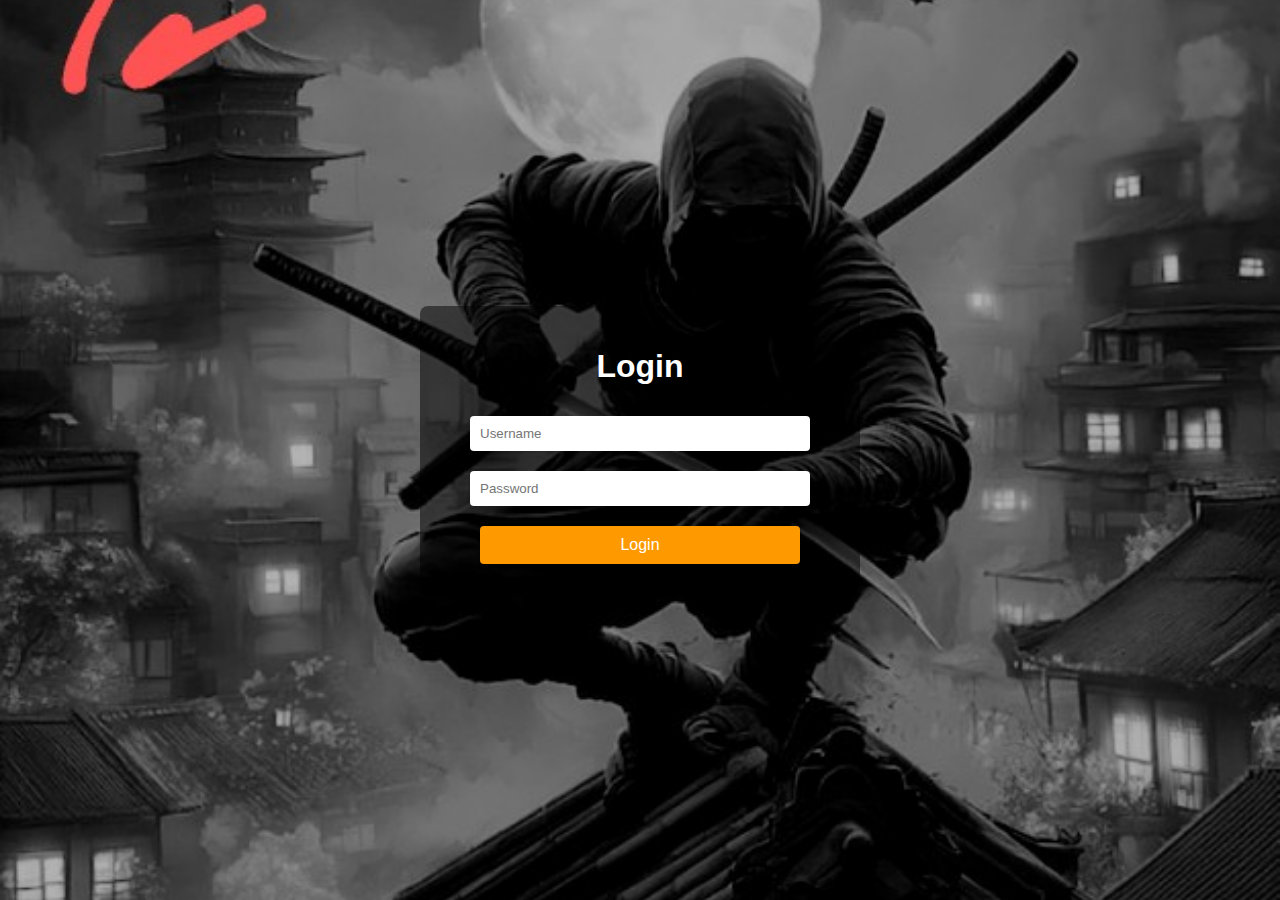
<file: index.html>
<!DOCTYPE html>
<html lang="en">
<head>
    <meta charset="UTF-8">
    <meta name="viewport" content="width=device-width, initial-scale=1.0">
    <link rel="stylesheet" href="styles.css">
    <title>Login Page</title>
    <style>
        body {
            background-image: url('images/Sjd.jpg');
            background-size: cover;
            background-position: center;
            display: flex;
            justify-content: center;
            align-items: center;
            height: 100vh;
            margin: 0;
            color: white;
            font-family: Arial, sans-serif;
        }
        .login-container {
            background-color: rgba(0, 0, 0, 0.5);
            padding: 20px;
            border-radius: 8px;
            width: 90%;
            max-width: 400px;                                                                                                                            text-align: center;
        }
        .login-container input, .login-container button {
            width: 80%;
            margin: 10px 0;
            padding: 10px;
            border: none;
            border-radius: 4px;
        }
        .login-container input {
            background-color: #fff;
        }
        .login-container button {
            background-color: #ff9900;
            color: white;
            font-size: 1em;
            cursor: pointer;
        }
        .error-message {
            display: none; /* Initially hidden */
            color: red;
            font-size: 0.9em;
        }
    </style>
</head>
<body>
    <div class="login-container">
        <h1>Login</h1>
        <form action="welcome.html">
            <input type="text" placeholder="Username" required>
            <input type="password" placeholder="Password" required>
            <button type="submit">Login</button>
            <div class="error-message" id="error-message">Invalid credentials, please try again.</div>
        </form>
    </div>
</body>
</html>
</file>
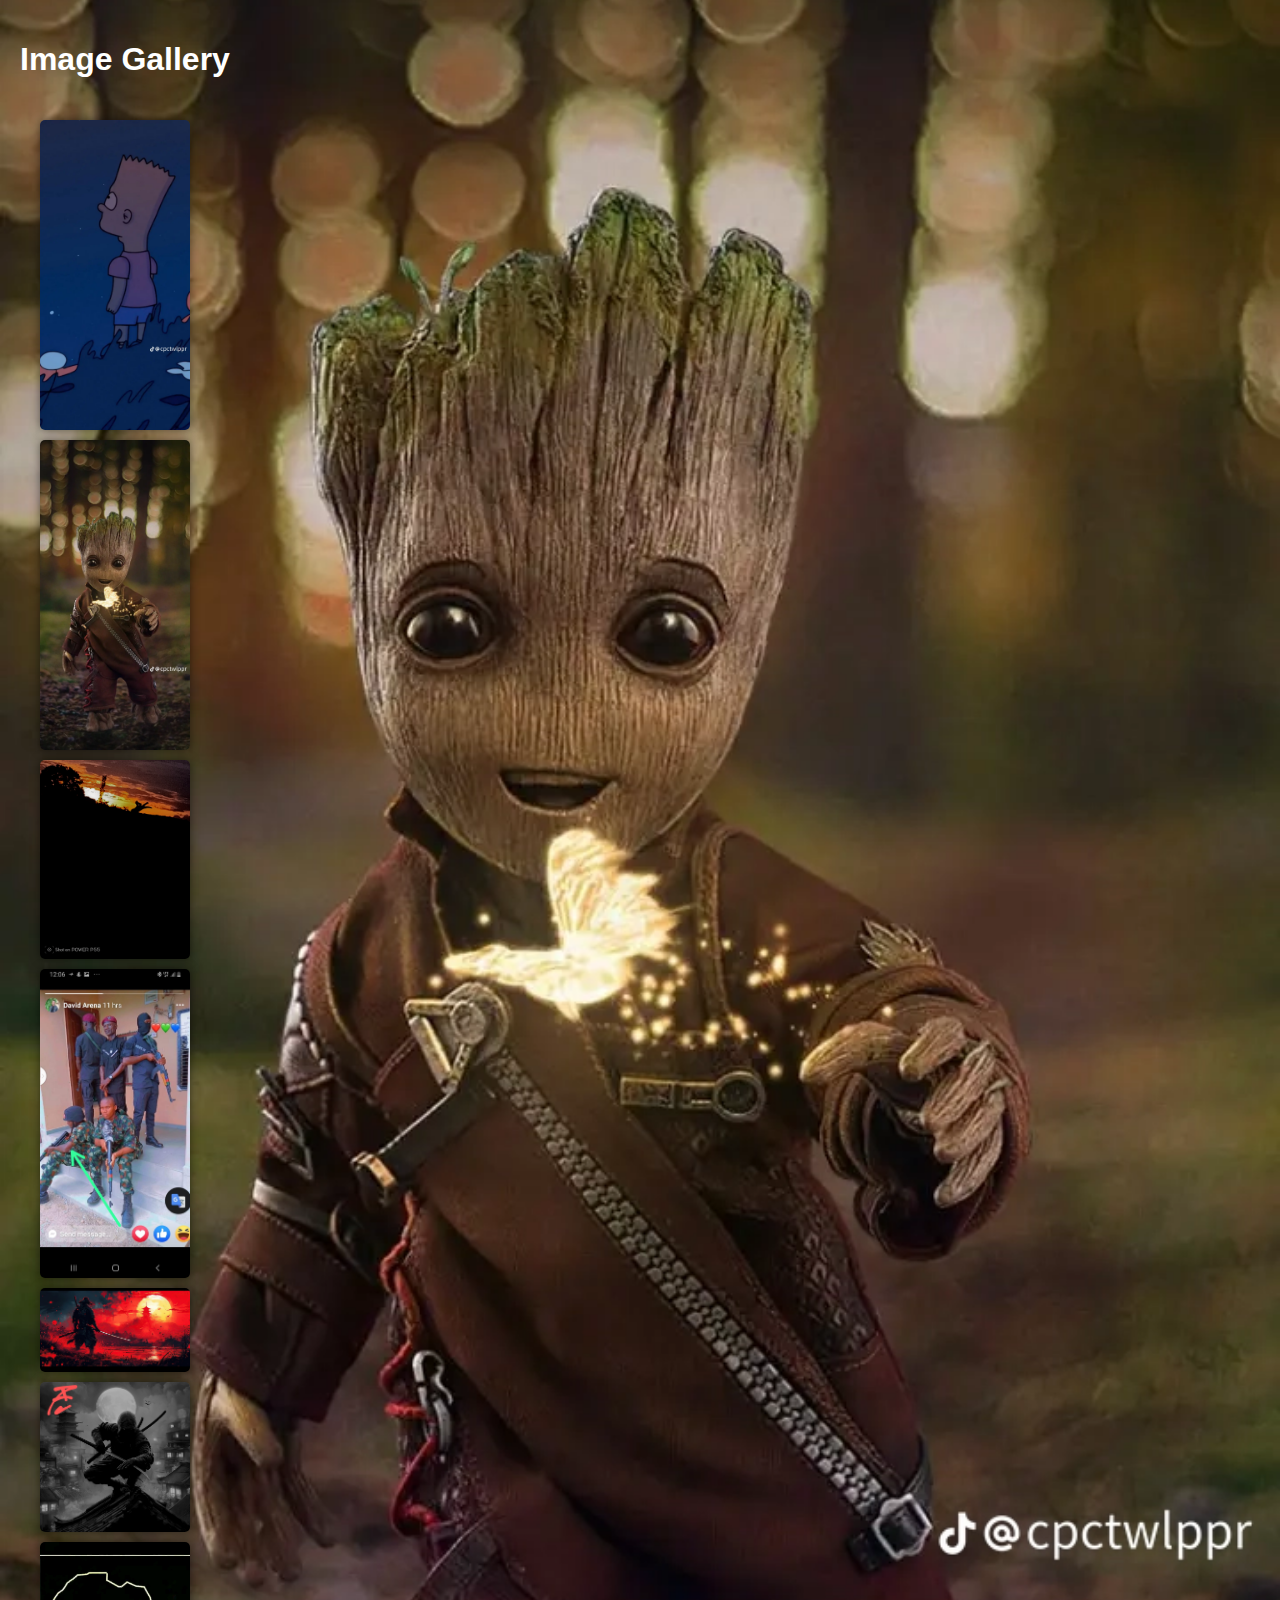
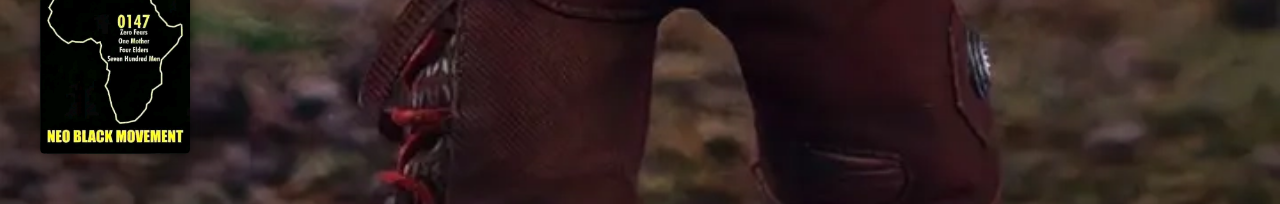
<file: dashboard.html>
<!DOCTYPE html>
<html lang="en">
<head>
    <meta charset="UTF-8">
    <meta name="viewport" content="width=device-width, initial-scale=1.0">
    <title>Dashboard</title>
    <link rel="stylesheet" href="styles.css">
    <style>
        body {
            background-image: url('images/image2.png');
            background-size: cover;
            background-position: center;
            margin: 0;
            font-family: Arial, sans-serif;
            color: white;
            padding: 20px;
        }
        .image-gallery {
            display: flex;
            flex-direction: column; /* Display images in a column */
            align-items: flex-start; /* Align images to the left */
            padding: 20px;
        }
        .image-gallery img {
            width: 150px; /* Uniform size for images */
            height: auto;
            margin-bottom: 10px; /* Space between images */
            border-radius: 5px;
            box-shadow: 0 0 10px rgba(0, 0, 0, 0.5);
        }
    </style>
</head>
<body>
    <h1>Image Gallery</h1>
    <div class="image-gallery">
        <img src="images/image1.png" alt="Image 1">
        <img src="images/image2.png" alt="Image 2">
        <img src="images/image3.jpg" alt="Image 3">
        <img src="images/Master.jpg" alt="Master Image">
        <img src="images/Nja.jpg" alt="Ninja Image">
        <img src="images/Sjd.jpg" alt="Sjd Image">
        <img src="images/NBM.jpg" alt="NBM Image">
        <!-- Add more images as needed -->
    </div>
</body>
</html>
</file>
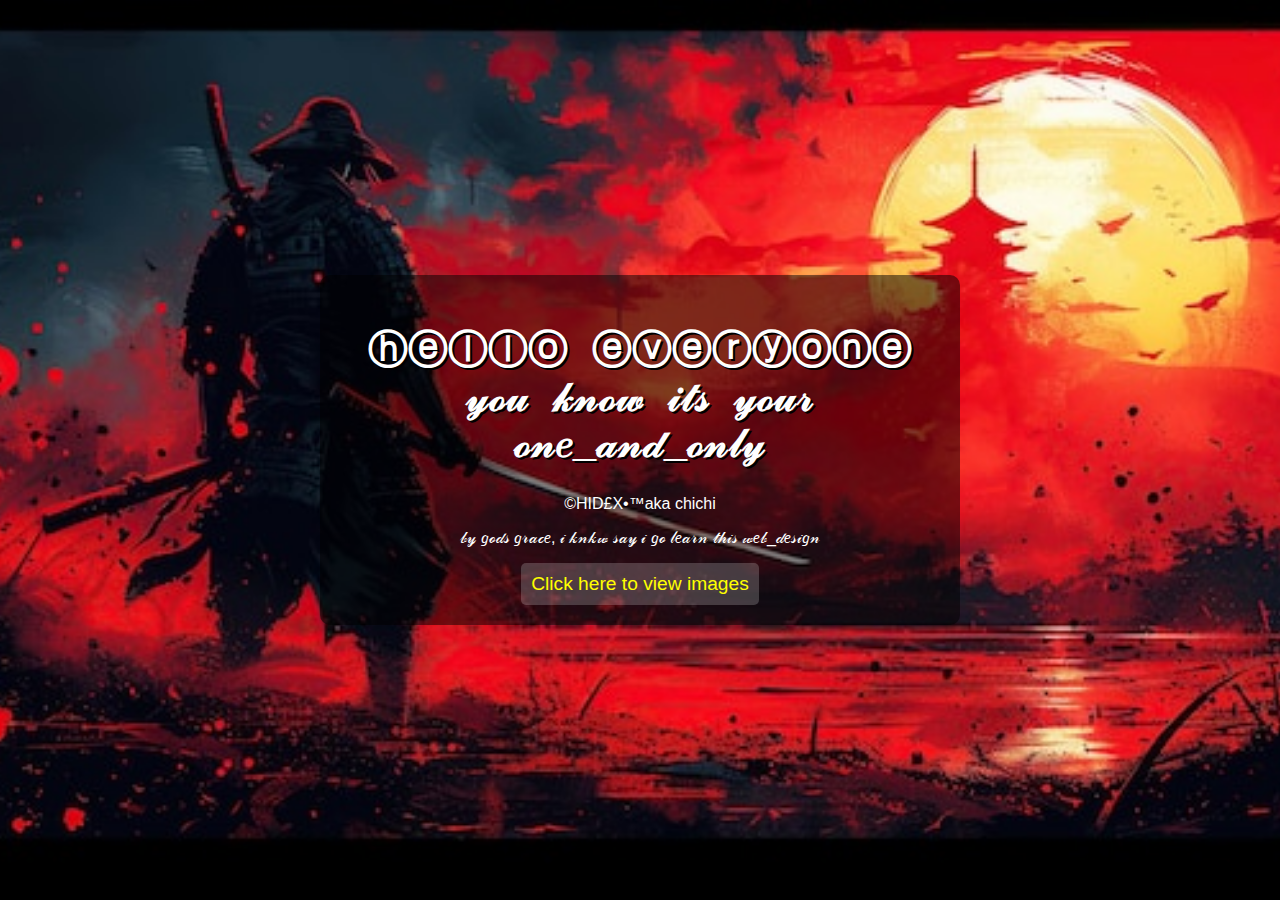
<file: welcome.html>
<!DOCTYPE html>
<html lang="en">
<head>
    <meta charset="UTF-8">
    <meta name="viewport" content="width=device-width, initial-scale=1.0">
    <title>Welcome</title>
    <link rel="stylesheet" href="styles.css">
    <style>
        body {
            background-image: url('images/Nja.jpg');
            background-size: cover;
            background-position: center;
            margin: 0;
            font-family: Arial, sans-serif;
            display: flex;
            justify-content: center;
            align-items: center;
            height: 100vh;
            color: white;
        }
        .container {
            text-align: center;
            background-color: rgba(0, 0, 0, 0.5);
            padding: 20px;
            border-radius: 10px;
            width: 90%;
            max-width: 600px;
        }
        h1 {
            font-size: 2.5em;
            font-family: 'Courier New', monospace; /* Custom font style */
            text-shadow: 2px 2px #000;
        }
        a {
            display: inline-block;
            color: yellow;
            text-decoration: none;
            font-size: 1.2em;
            padding: 10px;
            background-color: rgba(255, 255, 255, 0.2);
            border-radius: 5px;
            transition: background-color 0.3s;
        }
        a:hover {
            background-color: rgba(255, 255, 255, 0.4);
        }
    </style>
</head>
<body>
    <div class="container">
        <h1>ⓗⓔⓛⓛⓞ ⓔⓥⓔⓡⓨⓞⓝⓔ      𝓎ℴ𝓊 𝓀𝓃ℴ𝓌 𝒾𝓉𝓈 𝓎ℴ𝓊𝓇 ℴ𝓃𝑒_𝒶𝓃𝒹_ℴ𝓃𝓁𝓎</h1>
        <p>©HID£X•™aka chichi</p>
<P>𝒷𝓎 𝑔ℴ𝒹𝓈 𝑔𝓇𝒶𝒸𝑒, 𝒾 𝓀𝓃𝓀𝓌 𝓈𝒶𝓎 𝒾 𝑔ℴ 𝓁𝑒𝒶𝓇𝓃 𝓉𝒽𝒾𝓈 𝓌𝑒𝒷_𝒹𝑒𝓈𝒾𝑔𝓃</p>
        <a href="dashboard.html">Click here to view images</a>
    </div>
</body>
</html>
</file>
<file: styles.css>
<style>
    body {
        background-image: url('images/Sjd.jpg'); /* Set background image */
        background-size: cover; /* Cover entire screen */
        background-position: center; /* Center the image */
        margin: 0; /* Remove default margin */
        height: 100vh; /* Full height */
        display: flex; /* Flexbox for centering */
        align-items: center; /* Vertical alignment */
        justify-content: center; /* Horizontal alignment */
    }
    /* Other styles for your login form */
</style>
</file>
